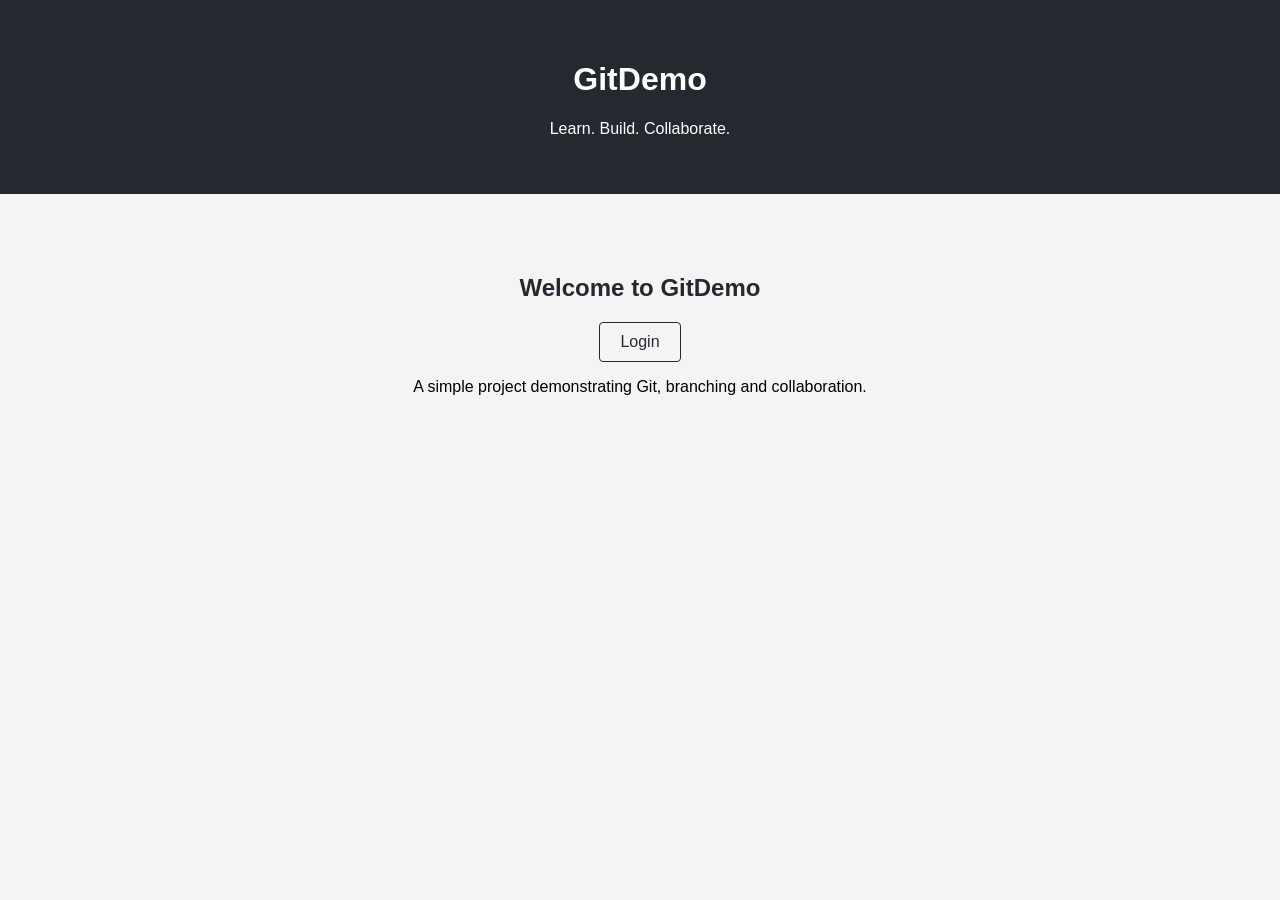
<file: index.html>
<!DOCTYPE html>
<html lang="en">

<head>
    <meta charset="UTF-8">
    <meta name="viewport" content="width=device-width, initial-scale=1.0">
    <title>GitDemo - Home</title>
    <link rel="stylesheet" href="style.css">
</head>

<body>

    <header>
        <h1>GitDemo</h1>
        <p>Learn. Build. Collaborate.</p>
    </header>

    <main>
        <h2>Welcome to GitDemo</h2>
        <a href="login.html">Login</a>
        <p>A simple project demonstrating Git, branching and collaboration.</p>
    </main>

</body>

</html>
</file>
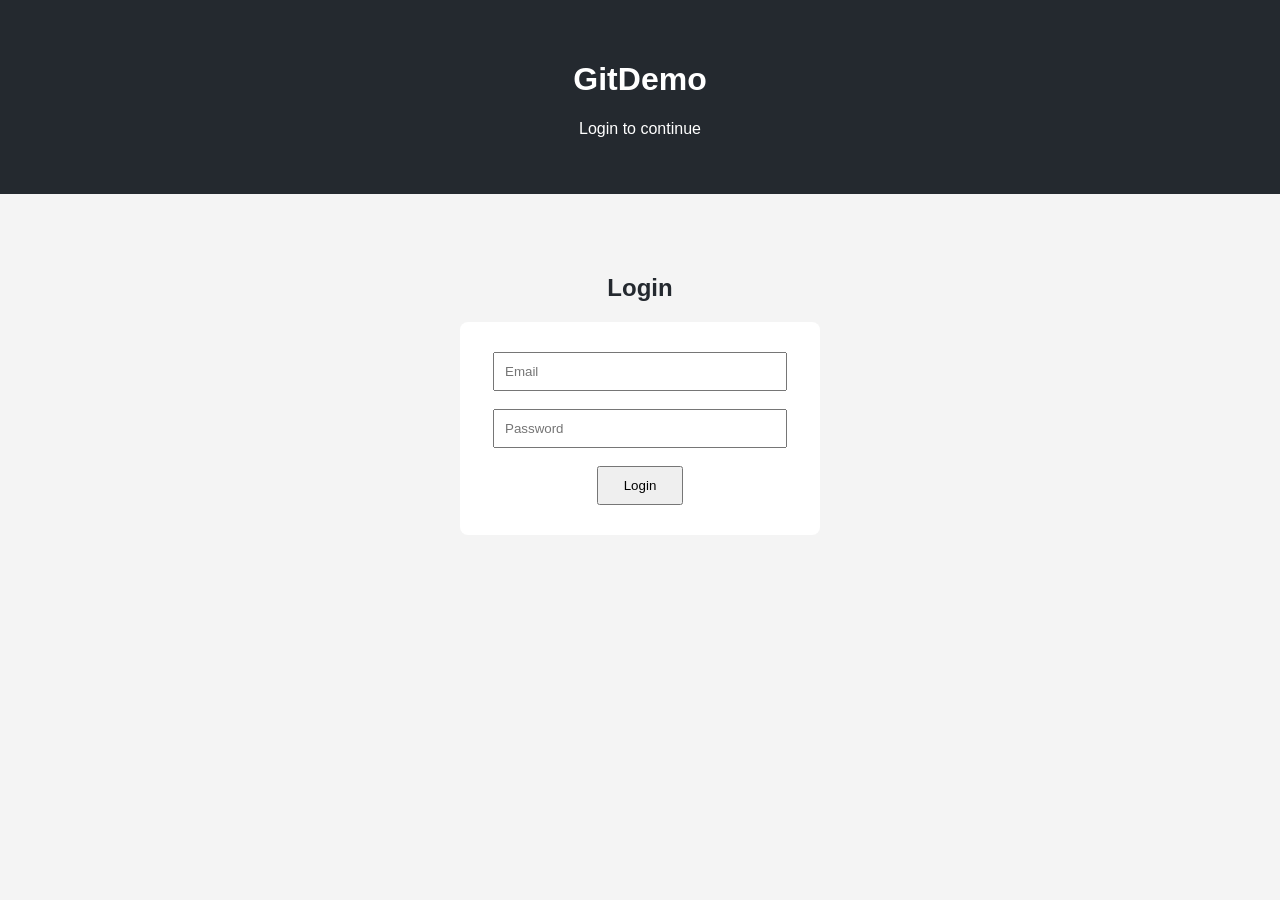
<file: login.html>
<!DOCTYPE html>
<html lang="en">
<head>
    <meta charset="UTF-8">
    <meta name="viewport" content="width=device-width, initial-scale=1.0">
    <title>GitDemo - Login</title>
    <link rel="stylesheet" href="style.css">
</head>

<body>

    <header>
        <h1>GitDemo</h1>
        <p>Login to continue</p>
    </header>

    <main>
        <h2>Login</h2>

        <form>
            <input type="email" placeholder="Email" required>
            <br><br>

            <input type="password" placeholder="Password" required>
            <br><br>

            <button type="submit">Login</button>
        </form>
    </main>

</body>
</html>
</file>
<file: style.css>
body {
    font-family: Arial, sans-serif;
    margin: 0;
    text-align: center;
    background-color: #f4f4f4;
}

header {
    background-color: #24292f;
    color: white;
    padding: 40px;
}

main {
    padding: 60px;
}

a {
    display: inline-block;
    padding: 10px 20px;
    color: #24292f;
    text-decoration: none;
    border: 1px solid #24292f;
    border-radius: 4px;
}

a:hover {
    background: #24292f;
    color: #fff;
}

h2 {
    color: #24292f;
}

form {
    background: white;
    padding: 30px;
    width: 300px;
    margin: auto;
    border-radius: 8px;
}

input {
    width: 90%;
    padding: 10px;
}

button {
    padding: 10px 25px;
    cursor: pointer;
}
</file>
